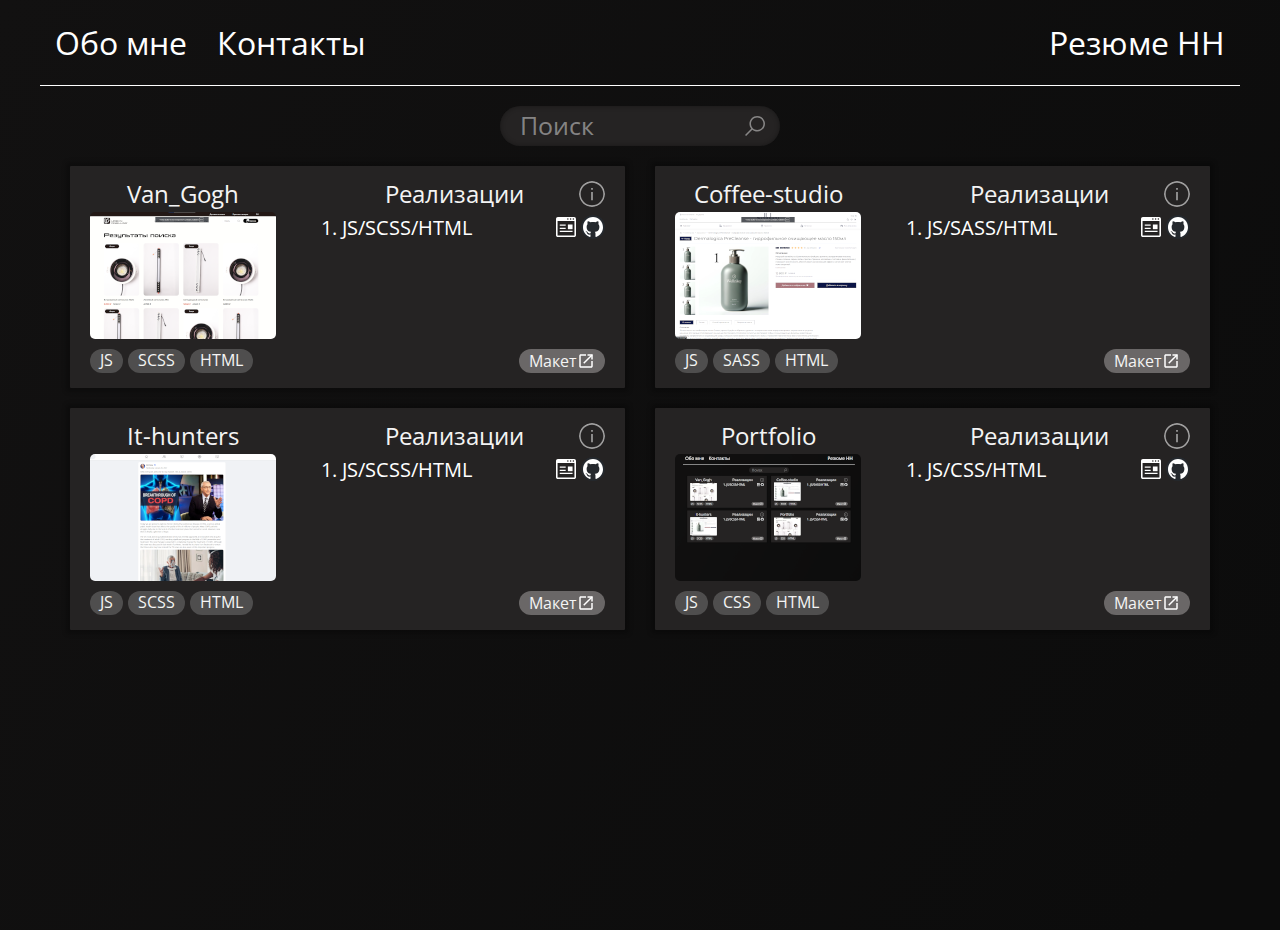
<file: index.html>
<!doctype html><html lang="ru"><head><meta charset="UTF-8"><meta name="viewport" content="width=device-width,initial-scale=1"><title>Портфолио</title><style>body{background:linear-gradient(299.12deg,#0c0c0c 6.91%,#121111 100%)}</style><link rel="stylesheet" href="b88d04fba731603756b1.css"><script defer="defer" src="assets/js/index.js"></script><link href="assets/css/index.css" rel="stylesheet"></head><body><header class="header"><nav class="header__navigation"><ul class="header__list"><li class="header__item"><a class="header__link" draggable="false" href="pages/about.html" title="Краткая информация обо мне">Обо мне</a></li><li class="header__item"><a class="header__link" draggable="false" href="pages/contacts.html" title="Моя контактная информация">Контакты</a></li><li class="header__item"><a class="header__link" draggable="false" href="https://hh.ru/resume/a7fefd9eff0ca61ea40039ed1f694366425961" title="Ссылка на мое резюме HeadHunter">Резюме HH</a></li></ul></nav></header><main class="main"><section class="search"><search class="search-bar"><input class="search-bar__input" placeholder="Поиск"> <button class="search-bar__button" title="Найти проекты по тегу"><div class="search-bar__ico" alt="Лупа"></div></button><ul class="search-bar__tips hidden"></ul></search></section><section class="project-list"></section></main></body></html>
</file>
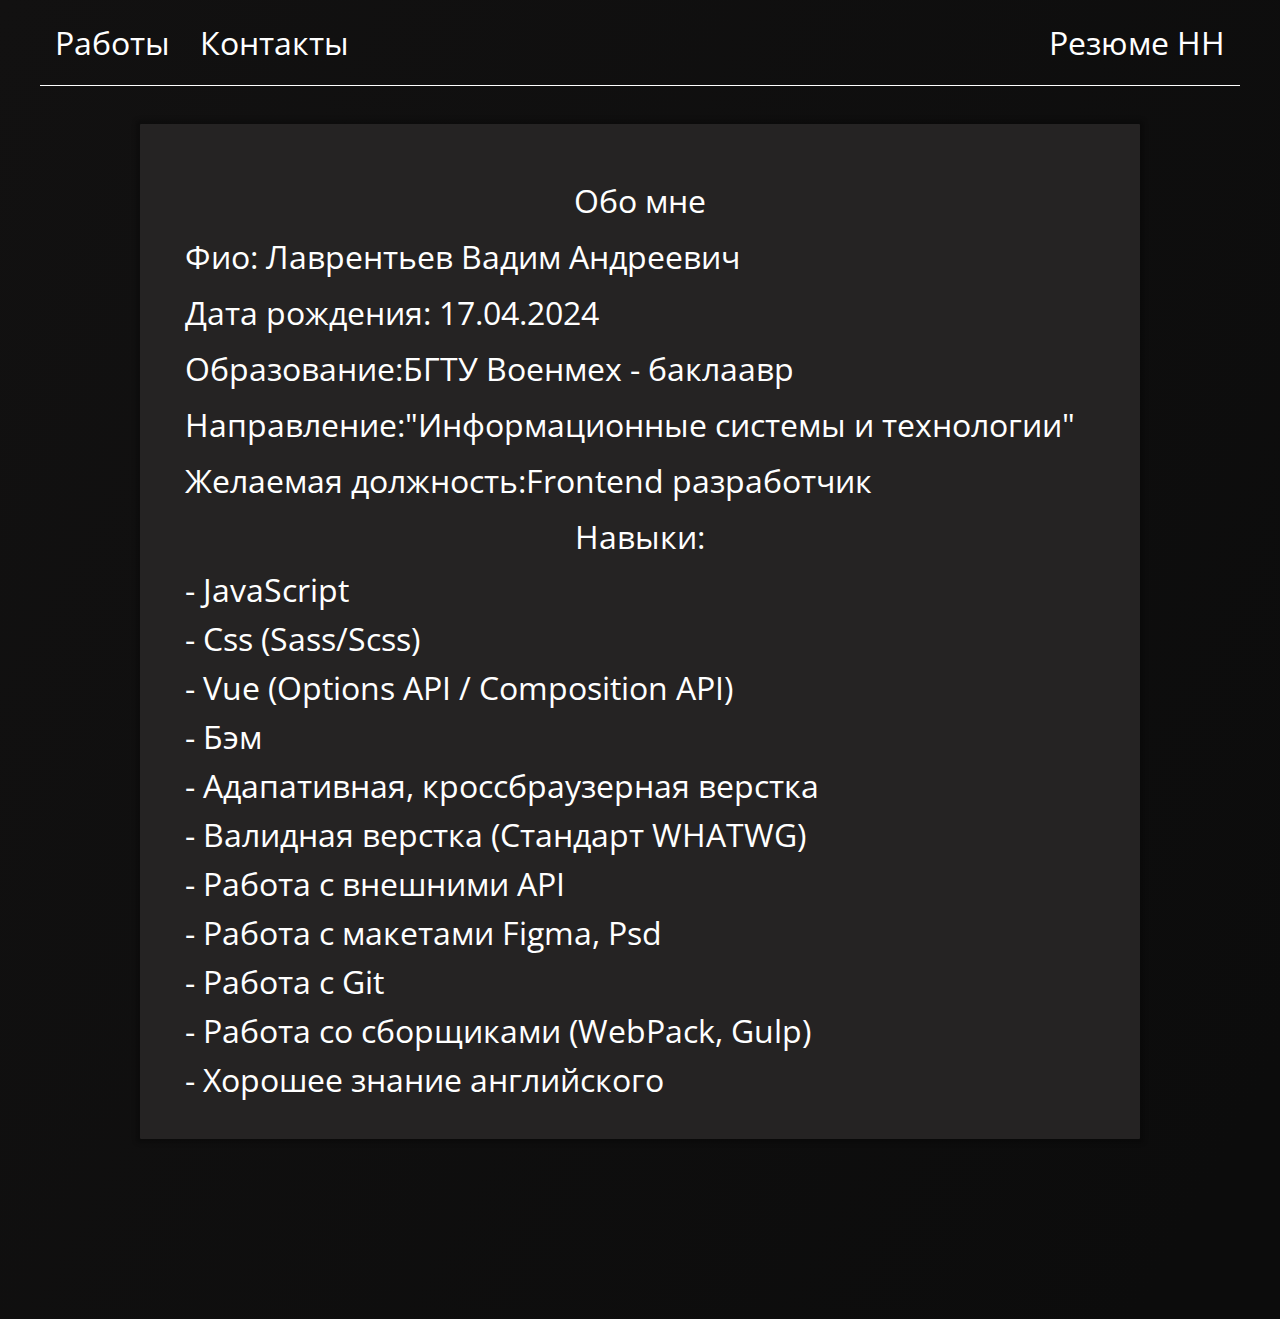
<file: pages/about.html>
<!doctype html><html lang="ru"><head><meta charset="UTF-8"><meta name="viewport" content="width=device-width,initial-scale=1"><title>Обо мне</title><style>body{background:linear-gradient(299.12deg,#0c0c0c 6.91%,#121111 100%)}</style><base href="../"><link href="assets/css/index.css" rel="stylesheet"></head><body><header class="header"><nav class="header__navigation"><ul class="header__list"><li class="header__item"><a class="header__link" draggable="false" href="index.html" title="Мои работы">Работы</a></li><li class="header__item"><a class="header__link" draggable="false" href="pages/contacts.html" title="Моя контактная информация">Контакты</a></li><li class="header__item"><a class="header__link" draggable="false" href="https://hh.ru/resume/a7fefd9eff0ca61ea40039ed1f694366425961" title="Ссылка на мое резюме HeadHunter">Резюме HH</a></li></ul></nav></header><main class="main_page_about"><section class="about-me"><h1 class="about-me__title">Обо мне</h1><p class="about-me__main-info">Фио: Лаврентьев Вадим Андреевич<br>Дата рождения: 17.04.2024<br>Образование:<br class="adaptive-line-break">БГТУ Военмех - баклаавр<br>Направление:<br class="adaptive-line-break">"Информационные системы и технологии"<br>Желаемая должность:<br class="adaptive-line-break">Frontend разработчик<br></p><h2 class="about-me__skills-title">Навыки:</h2><p class="about-me__skills">- JavaScript<br>- Css (Sass/Scss)<br>- Vue (Options API / Composition API)<br>- Бэм<br>- Адапативная, кроссбраузерная верстка<br>- Валидная верстка (Стандарт WHATWG)<br>- Работа с внешними API<br>- Работа с макетами Figma, Psd<br>- Работа с Git<br>- Работа со сборщиками (WebPack, Gulp)<br>- Хорошее знание английского<br></p></section></main></body></html>
</file>
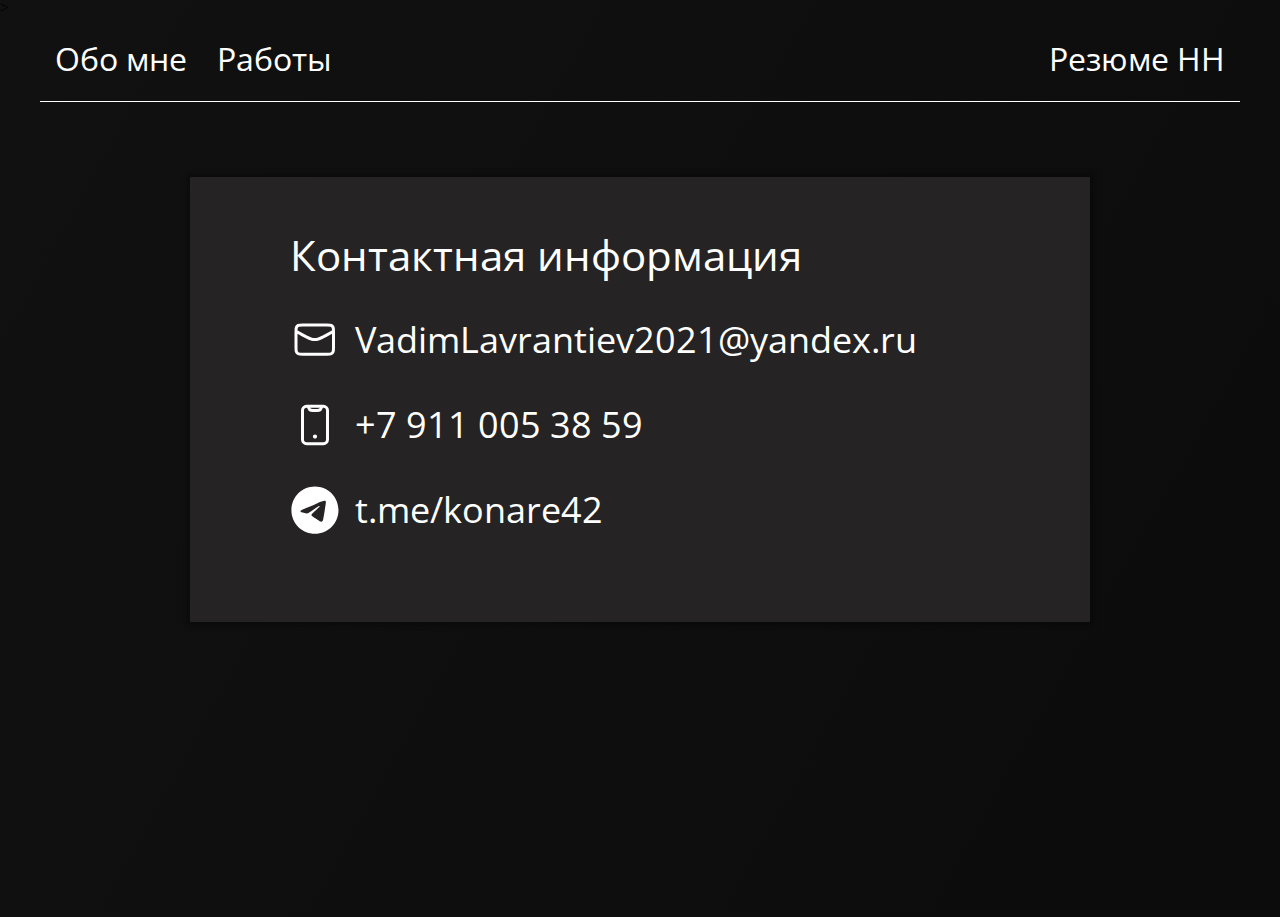
<file: pages/contacts.html>
<!doctype html><html lang="ru"><head><meta charset="UTF-8"><meta name="viewport" content="width=device-width,initial-scale=1"><title>Контакты</title><style>body{background:linear-gradient(299.12deg,#0c0c0c 6.91%,#121111 100%)}</style><base href="../">><link href="assets/css/index.css" rel="stylesheet"></head><body><header class="header"><nav class="header__navigation"><ul class="header__list"><li class="header__item"><a class="header__link" draggable="false" href="pages/about.html" title="Краткая информация обо мне">Обо мне</a></li><li class="header__item"><a class="header__link" draggable="false" href="index.html" title="Мои работы">Работы</a></li><li class="header__item"><a class="header__link" draggable="false" href="https://hh.ru/resume/a7fefd9eff0ca61ea40039ed1f694366425961" title="Ссылка на мое резюме HeadHunter">Резюме HH</a></li></ul></nav></header><main class="main_page_contacts"><section class="contact-info"><h1 class="contact-info__title">Контактная информация</h1><p class="contact-info__mail"><span class="contact-info__mail-ico"></span> VadimLavrantiev2021@yandex.ru</p><p class="contact-info__phone"><span class="contact-info__phone-ico"></span> +7 911 005 38 59</p><p class="contact-info__telegram"><span class="contact-info__telegram-ico"></span> t.me/konare42</p></section></main></body></html>
</file>
<file: b88d04fba731603756b1.css>
// extracted by mini-css-extract-plugin
export {};
</file>
<file: assets/css/index.css>
:root{--global-text:#fff;--header-separating-line:#fff;--search-bar-shadow:inset 0px 0px 4px 1px rgba(0,0,0,.25);--search-bar-shadow-focus:inset 0px 0px 4px 1px hsla(0,0%,100%,.25);--search-bar-background:#252323;--search-tips-separating-line:hsla(0,0%,100%,.45);--search-placeholder-text:hsla(0,0%,100%,.45);--search-tip-text:hsla(0,0%,100%,.45);--search-tip-text-hover:hsla(0,0%,100%,.8);--transparent:transparent;--card-name:#f4f4f4;--card-bg:#252323;--card-line-text:#fff;--card-layout-link-bg:#6a6767;--card-layout-link-test:#f4f4f4;--card-tooltip-bg:#4f4e4e;--card-tooltip-border:#6a6767;--card-tooltip-text:#fff;--implementations-title:#f4f4f4;--implementations-content:#fff;--tag-text:#f4f4f4;--tag-bg:#4f4e4e;--contact-info-shadow:0px 0px 4px 4px rgba(0,0,0,.25);--contact-info-background:#252323;--contact-info-text:#fff;--about-shadow:0px 0px 4px 4px rgba(0,0,0,.25);--about-background:#252323;--about-text:#fff;--t1:red;--t2:blue;--t3:green;--t4:rgba(189,166,82,.918)}@font-face{font-family:Open Sans;src:url(../../b8cc747a58ffa52b7ff9.ttf)}a,abbr,acronym,address,applet,article,aside,audio,b,big,blockquote,body,canvas,caption,center,cite,code,dd,del,details,dfn,div,dl,dt,em,embed,fieldset,figcaption,figure,footer,form,h1,h2,h3,h4,h5,h6,header,hgroup,html,i,iframe,img,ins,kbd,label,legend,li,mark,menu,nav,object,ol,output,p,pre,q,ruby,s,samp,section,small,span,strike,strong,sub,summary,sup,table,tbody,td,tfoot,th,thead,time,tr,tt,u,ul,var,video{border:0;font-size:100%;font:inherit;margin:0;padding:0;vertical-align:baseline}article,aside,details,figcaption,figure,footer,header,hgroup,menu,nav,section{display:block}body{line-height:1}ol,ul{list-style:none}blockquote,q{quotes:none}blockquote:after,blockquote:before,q:after,q:before{content:"";content:none}table{border-collapse:collapse;border-spacing:0}.hidden{display:none!important}@media (width < 590px){.header__navigation{height:52px!important;width:388px!important}.header__link:first-child{font-size:24px!important;line-height:62px!important;margin:0!important;width:100px}.header__item:first-child{margin:0!important}.header__item:last-child{margin:0 0 0 auto!important;width:35px}.header__item:last-child .header__link:last-child{font-size:0!important;width:35px}.header__item:last-child:after{color:#fff;content:"HH";font-family:Open Sans;font-size:24px;font-style:normal;font-weight:400;height:52px;line-height:62px;pointer-events:none;position:absolute;right:0;text-align:center;text-decoration:none;top:0;visibility:visible}}@media (590px <= width < 1200px){.header__navigation{width:588px!important}.header__link{font-size:32px!important;line-height:85px!important}.header__item:first-child{margin:0!important}.header__item:last-child{margin:0 0 0 auto!important;width:48px}.header__item:last-child .header__link:last-child{font-size:0!important;width:48px}.header__item:last-child:after{color:#fff;content:"HH";font-family:Open Sans;font-size:32px;font-style:normal;font-weight:400;height:85px;line-height:85px;pointer-events:none;position:absolute;right:0;text-align:center;text-decoration:none;top:0;visibility:visible}}.header{display:flex;flex-direction:row;justify-content:center}.header__navigation{border-bottom:1px solid var(--header-separating-line);height:85px;width:1200px}.header__list{display:flex;flex-direction:row;gap:30px;height:100%;list-style:none;width:100%}.header__link{color:#fff;display:block;font-family:Open Sans;font-size:32px;font-style:normal;font-weight:400;height:100%;line-height:85px;text-align:center;text-decoration:none;width:-moz-fit-content;width:fit-content}.header__link:hover{opacity:80%}.header__link:active{opacity:50%}.header__item:first-child{margin:0 0 0 15px}.header__item:last-child{margin:0 15px 0 auto}@media (width < 590px){.search-bar{grid-template-columns:115px 35px!important;grid-template-rows:30px auto!important;margin:0 auto!important;width:150px!important}.search-bar__tips{width:110px!important}.search__tags{padding:4px 0 0!important;width:150px!important}.search-bar__input{font-size:17px!important;height:30px!important;line-height:30px!important;width:95px!important}.search-bar__button{height:15px!important;width:15px!important}.search-bar__input::-moz-placeholder{font-size:17px!important;line-height:30px!important}.search-bar__input::placeholder{font-size:17px!important;line-height:30px!important}}@media (590px <= width < 1200px){.search-bar{width:280px}.search-bar__tips{width:240px}.search__tags{padding:6px 0 0!important;width:280px}}.search-bar{align-items:center;background-color:var(--search-bar-background);border-radius:20px;box-shadow:var(--search-bar-shadow);display:grid;grid-template-columns:245px 35px;grid-template-rows:40px auto;height:-moz-fit-content;height:fit-content;margin:0 auto;width:280px;z-index:2}.search-bar:has(>.search-bar__input:focus){box-shadow:var(--search-bar-shadow-focus)}.search-bar__button{background:none;border:0;grid-column:2/3;grid-row:1/2;height:20px;width:20px;z-index:2}.search-bar__ico{background-image:url(../icons/search-bar__ico.fed9cc3a159301035136.svg);background-size:cover;width:100%}.search-bar__ico,.search-bar__input{background-color:var(--transparent);height:100%}.search-bar__input{border:0;caret-color:var(--transparent);color:var(--global-text);font-family:Open Sans;font-size:25px;font-style:normal;font-weight:400;grid-column:1/2;grid-row:1/2;line-height:38px;margin:0 0 0 20px;text-align:left;width:calc(100% - 55px);z-index:2}.search-bar__input:focus{outline:none}.search-bar__input::-moz-placeholder{color:var(--search-placeholder-text);font-family:Open Sans;font-size:25px;font-style:normal;font-weight:400;line-height:38px;text-align:left;transform:translateY(-1px)}.search-bar__input::placeholder{color:var(--search-placeholder-text);font-family:Open Sans;font-size:25px;font-style:normal;font-weight:400;line-height:38px;text-align:left;transform:translateY(-1px)}.search-bar__input:focus::-moz-placeholder{opacity:0}.search-bar__input:focus::placeholder{opacity:0}.search-bar__tips{animation:searchBarTipsAppear 1.5s ease-in 0s;background-color:var(--search-bar-background);border:solid var( --search-tips-separating-line);border-width:1px 0 0;grid-column:1/3;grid-row:2/3;height:-moz-fit-content;height:fit-content;left:20px;list-style:none;margin-bottom:10px;padding-top:8px;width:240px;z-index:1}@keyframes searchBarTipsAppear{0%{max-height:0;opacity:0}to{max-height:1000px;opacity:100%}}.search-bar__tip{color:var(--search-tip-text);cursor:pointer;font-family:Open Sans;font-size:15px;font-style:normal;font-weight:400;line-height:25px;text-align:left}.search-bar__tip:hover{color:var(--search-tip-text-hover)}.search__tags{flex-wrap:wrap;gap:5px;padding:10px 0 0;width:280px}.search__tag,.search__tags{display:flex;flex-direction:row;height:-moz-fit-content;height:fit-content}.search__tag{align-items:center;background:#4f4e4e;border-radius:15px;color:#f4f4f4;font-family:Open Sans;font-size:16px;font-style:normal;font-weight:400;line-height:25px;padding:0 8px 0 10px;width:-moz-fit-content;width:fit-content}.search__tag-button{background-color:var(--transparent);border:0;height:10px;margin-left:5px;width:10px}.search__tag-button:hover{opacity:60%}.search__tag-button-ico{background-image:url(../icons/search__tag-button-ico.1882cea8cd886bfdb20f.svg);height:10px;width:10px;size:cover;left:0;position:absolute;top:0}@media (width < 590px){.search{margin:10px 0 0!important;min-height:30px!important;width:388px!important}}@media (590px <= width < 1200px){.search{margin:15px 0 0!important;width:588px!important}}.search{align-items:center;display:flex;flex-direction:column;height:-moz-fit-content;height:fit-content;justify-content:center;margin:20px 0 0;min-height:40px;width:1200px}@media (width < 590px){.project-list{grid-template-columns:260px!important;justify-content:center!important}.card{display:grid;grid-template-columns:220px;grid-template-rows:158px auto auto;height:-moz-fit-content!important;height:fit-content!important;justify-content:center;min-height:371px!important;width:260px!important}.card__name{font-size:18px!important;line-height:25px!important}.card__preview{display:inline-flex;flex-direction:column;gap:5px;grid-row:1;height:158px;margin:0 auto;width:220px}.card__tags{grid-row:2;margin:5px 0 0!important}.card__list_type_tags,.card__tags{flex-wrap:wrap;height:-moz-fit-content!important;height:fit-content!important;width:220px!important}.card__tag{font-size:12px;height:16px;line-height:25px;padding:0 7px}.card__implementations{grid-row:3;height:-moz-fit-content!important;height:fit-content!important;margin:0!important;width:220px!important}.card__list_type_implementations{min-height:50px!important;width:220px!important}.card__implementation{margin:0!important;width:220px!important}.card__line,.card__title{font-size:18px!important;line-height:25px!important}.card__line{margin:0!important}.card__layout-link{margin:5px auto 0!important}.card__about .tooltip{width:200px!important}}@media (590px <= width < 1200px){.project-list{grid-template-columns:555px!important;justify-content:center}.card__about .tooltip{width:270px!important}}.project-list{-moz-column-gap:30px;column-gap:30px;display:grid;grid-template-columns:555px 555px;height:100%;padding:20px 30px 300px;row-gap:20px;width:100%}.card,.project-list{box-sizing:border-box}.card{animation:slideInFromBottom 1s linear 0s;background-color:var(--card-bg);border-radius:1px;box-shadow:0 0 4px 4px rgba(0,0,0,.25);height:222px;padding:15px 20px;width:555px}@keyframes slideInFromBottom{0%{opacity:0;transform:translateY(5%)}to{opacity:100%;transform:translateY(0)}}.card__name{color:var(--card-name);font-family:Open Sans;font-size:24px;font-style:normal;font-weight:400;height:26px;line-height:25px;text-align:center;width:186px}.card__preview{display:inline-flex;flex-direction:column;gap:5px;height:158px;width:186px}.card__image{border-radius:5px;height:127px;width:186px}.card__implementations{display:inline-flex;flex-direction:column;gap:5px;height:153px;margin:0 0 0 30px;width:299px}.card__title{color:var(--implementations-title);font-family:Open Sans;font-size:24px;font-style:normal;font-weight:400;height:26px;line-height:25px;margin:0 auto;width:141px}.card__about{background-image:url(../icons/About-ico.ff8ecdb2cddf68a3ccfa.svg);background-size:cover;border-radius:50%;border-width:0;height:26px;position:absolute;right:0;top:0;width:26px}.card__about:active,.card__about:focus,.card__about:hover{background-color:#6a6767}.card__about .tooltip{background-color:var(--card-tooltip-bg);border:2px solid;border-color:var(--card-tooltip-border);border-radius:8px;color:var(--card-tooltip-text);display:none;flex-direction:row;flex-wrap:wrap;height:-moz-fit-content;height:fit-content;padding:5px 8px;position:absolute;right:0;top:130%;-webkit-user-select:none;-moz-user-select:none;user-select:none;white-space:pre-wrap;width:284px;z-index:2}.card__about:hover .tooltip{display:flex}.card__list_type_implementations{height:auto;list-style:none;width:299px}.card__implementation{align-items:center;display:flex;flex-direction:row;height:30px;width:299px}.card__line{color:var( --card-line-text);font-family:Open Sans;font-size:20px;font-style:normal;font-weight:400;line-height:25px;margin:0 0 0 15px;text-align:center}.card__page-link{height:20px;margin:0 0 0 auto;width:20px}.card__page-link:hover{opacity:80%}.card__page-link:active{opacity:50%}.card__ico_type_page{background-image:url(../icons/card__page-link-ico.875c265f82cdfc767304.svg);background-size:cover;height:20px;width:20px}.card__source-link{height:24px;margin:0 0 0 5px;width:24px}.card__source-link:hover{opacity:80%}.card__source-link:active{opacity:50%}.card__ico_type_source{background-image:url(../icons/card__source-link-ico.41af44823fb05f7a2211.svg);background-size:cover;height:24px;width:24px}.card__tags{height:24px;margin:10px 0 0;width:515px}.card__list_type_tags,.card__tags{display:flex;flex-direction:row;gap:5px}.card__list_type_tags{height:100%;list-style:none;width:100%}.card__tag{background:var(--tag-bg);color:var(--tag-text);line-height:22px}.card__layout-link,.card__tag{border-radius:15px;font-family:Open Sans;font-size:16px;font-style:normal;font-weight:400;height:24px;padding:0 10px;text-align:center;width:-moz-fit-content;width:fit-content}.card__layout-link{align-items:center;background:var(--card-layout-link-bg);color:var(--card-layout-link-test);display:flex;line-height:25px;margin:0 0 0 auto;text-decoration:none}.card__layout-link:hover{opacity:80%}.card__layout-link:active{opacity:50%}.card__layout-ico{background-image:url(../icons/card__layout-ico.0d79061ca781f7357e89.svg);background-size:cover;height:18px;width:18px}@media (width < 590px){.about-me{font-size:14px!important;line-height:26px!important;padding:15px 35px 35px 25px!important;width:362px!important}.about-me .adaptive-line-break{display:inline!important}.about-me__skills-title,.about-me__title{align-self:center}.about-me__skills{align-self:left;line-height:24px!important}}@media (590px <= width < 1200px){.about-me{font-size:26px!important;line-height:46px!important;padding:15px 35px 35px 25px!important;width:610px!important}.about-me .adaptive-line-break{display:inline!important}.about-me__skills-title,.about-me__title{align-self:center}.about-me__skills{align-self:left;line-height:40px!important}}.about-me{align-items:start;background:var(--about-background);border-radius:1px;box-shadow:var(--about-shadow);box-sizing:border-box;color:var(--about-text);display:flex;flex-direction:column;font-family:Open Sans;font-size:32px;font-style:normal;font-weight:400;height:-moz-fit-content;height:fit-content;line-height:56px;padding:49px 45px 35px;text-align:left;width:1000px}.about-me .adaptive-line-break{display:none}.about-me__skills-title,.about-me__title{align-self:center}.about-me__skills{align-self:left;line-height:49px}@media (width < 590px){.main_page_about{width:388px!important}}@media (590px <= width < 1200px){.main_page_about{width:588px!important}}.main_page_about{align-items:center;display:flex;flex-direction:column;height:100%;margin:38px auto 180px;min-height:calc(100vh - 85px);width:1200px}@media (width < 590px){.contact-info{font-size:16px!important;height:200px!important;line-height:45px!important;padding:0 0 0 13px!important;width:320px!important}.contact-info__title{font-size:24px!important;height:40px!important;margin:0 0 10px!important}.contact-info__mail,.contact-info__phone,.contact-info__telegram{height:32px!important;margin:0 0 15px!important}.contact-info__mail-ico,.contact-info__phone-ico,.contact-info__telegram-ico{background-size:contain!important;height:32px!important;margin:0 10px 0 0!important;width:32px!important}}@media (590px <= width < 1200px){.contact-info{font-size:26px!important;height:277px!important;line-height:65px!important;padding:0 0 0 35px!important;width:555px!important}.contact-info__title{font-size:32px!important;height:62px!important;margin:0 0 10px!important}.contact-info__mail,.contact-info__phone,.contact-info__telegram{height:50px!important;margin:0 0 15px!important}}.contact-info{align-items:start;background-color:var( --contact-info-background);border-radius:1px;box-shadow:var(--contact-info-shadow);color:var(--contact-info-text);display:flex;flex-direction:column;font-family:Open Sans;font-size:36px;font-style:normal;font-weight:400;height:410px;line-height:85px;margin:75px 0 0;padding:35px 0 0 100px;text-align:center;width:800px}.contact-info__title{font-size:42px}.contact-info__mail,.contact-info__phone,.contact-info__telegram{align-items:center;display:inline-flex;flex-direction:row;height:85px;width:-moz-fit-content;width:fit-content}.contact-info__mail-ico,.contact-info__phone-ico,.contact-info__telegram-ico{background-size:cover;border:none;height:50px;margin:0 15px 0 0;width:50px}.contact-info__mail-ico{background:url(../icons/contact-info__mail-ico.a5aebfc6586d6abca89c.svg)}.contact-info__phone-ico{background:url(../icons/contact-info__phone-ico.9033ed4cd81a4209b20c.svg)}.contact-info__telegram-ico{background:url(../icons/contact-info__telegram-ico.c00b1df8358bd5dac237.svg)}@media (width < 590px){.main_page_contacts{width:388px!important}}@media (590px <= width < 1200px){.main_page_contacts{width:588px!important}}.main_page_contacts{align-items:center;display:flex;flex-direction:column;height:100%;justify-content:start;margin:0 auto;min-height:calc(100vh - 85px);width:1200px}@media (width < 590px){.main{width:388px!important}}@media (590px <= width < 1200px){.main{width:588px!important}}.main{display:flex;flex-direction:column;height:100%;justify-content:start;margin:0 auto;min-height:calc(100vh - 85px);width:1200px}*{margin:0;padding:0;position:relative}body,html{display:flex;flex-direction:column;height:-moz-fit-content;height:fit-content;min-height:100%;scrollbar-width:none;width:100%}
</file>
